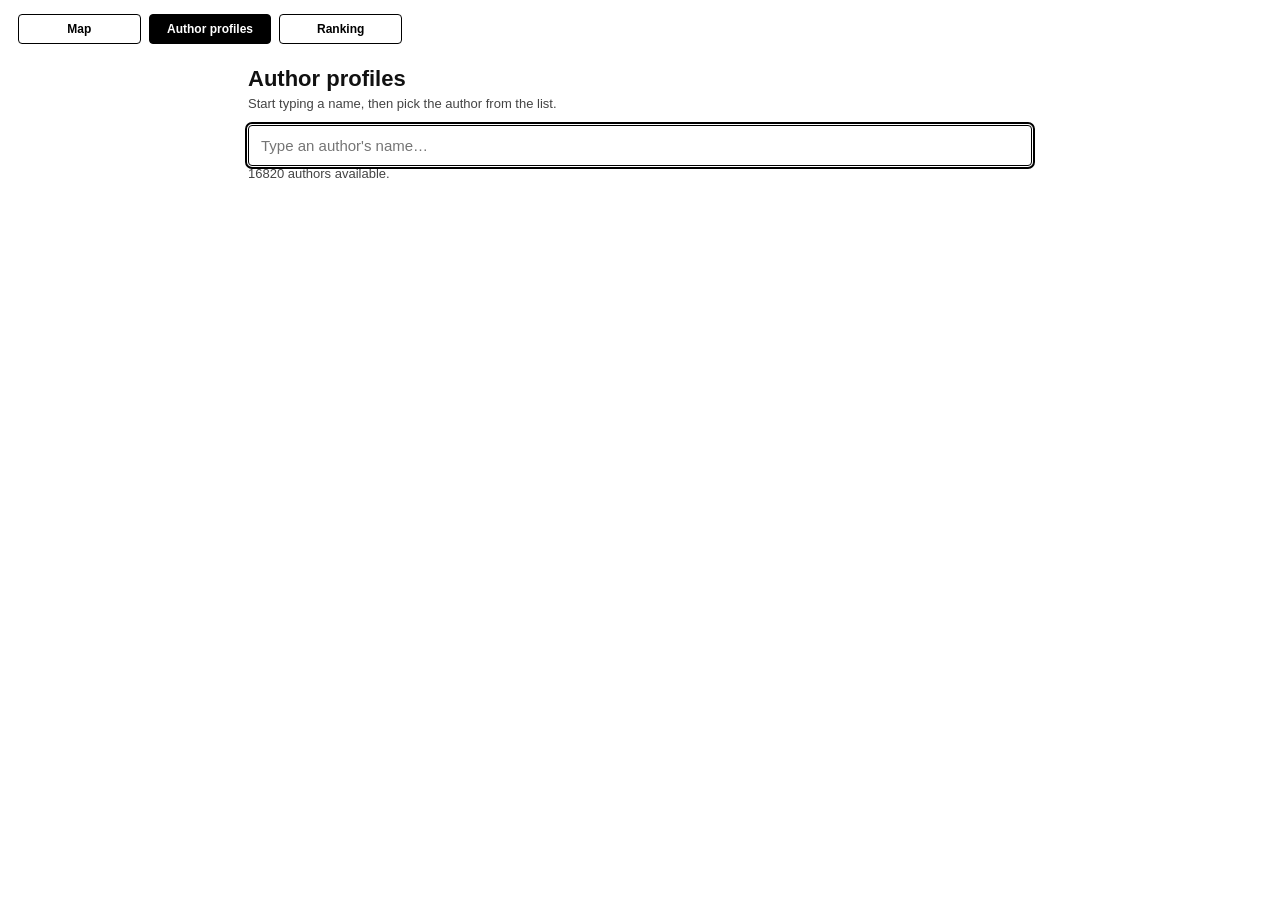
<file: authors.html>
<!DOCTYPE html>
<html lang="en">
<head>
  <meta charset="UTF-8" />
  <meta name="viewport" content="width=device-width, initial-scale=1.0" />
  <title>Author Profiles</title>
  <link rel="stylesheet" href="style.css" />
</head>
<body class="authors-page">

  <!-- Page tabs: back to the map, or stay on the author profiles -->
  <nav class="tabs">
    <a class="tab" href="index.html">Map</a>
    <a class="tab active" href="authors.html">Author profiles</a>
    <a class="tab" href="ranking.html">Ranking</a>
  </nav>

  <main class="authors-main">
    <h1>Author profiles</h1>
    <p class="intro">Start typing a name, then pick the author from the list.</p>

    <!-- Search box with a drop-down list of matching names -->
    <div class="search-wrap">
      <input id="author-input" type="search" placeholder="Type an author's name…" autocomplete="off" disabled />
      <ul id="author-suggestions" hidden></ul>
    </div>

    <p id="author-status" class="intro">Loading authors…</p>

    <!-- Filled in by authors.js when an author is picked -->
    <section id="profile" hidden></section>
  </main>

  <script src="authors.js"></script>
</body>
</html>
</file>
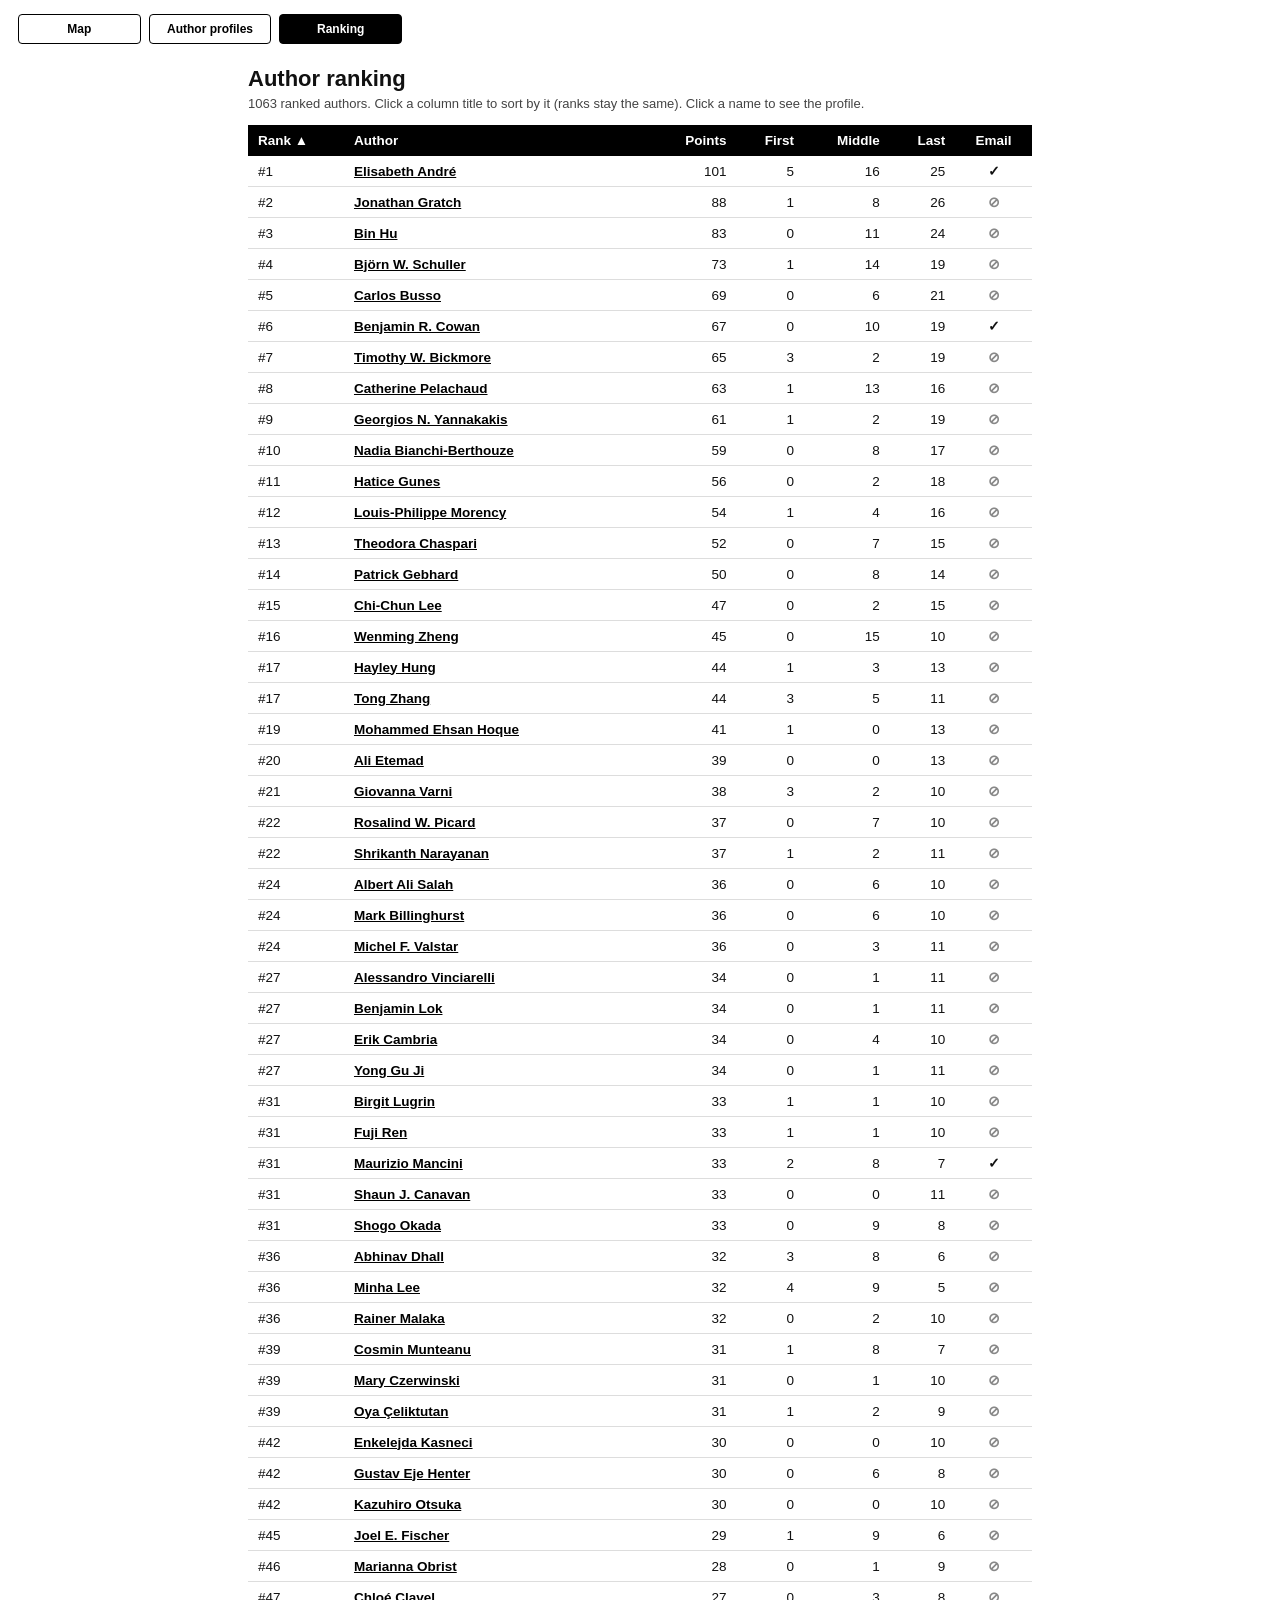
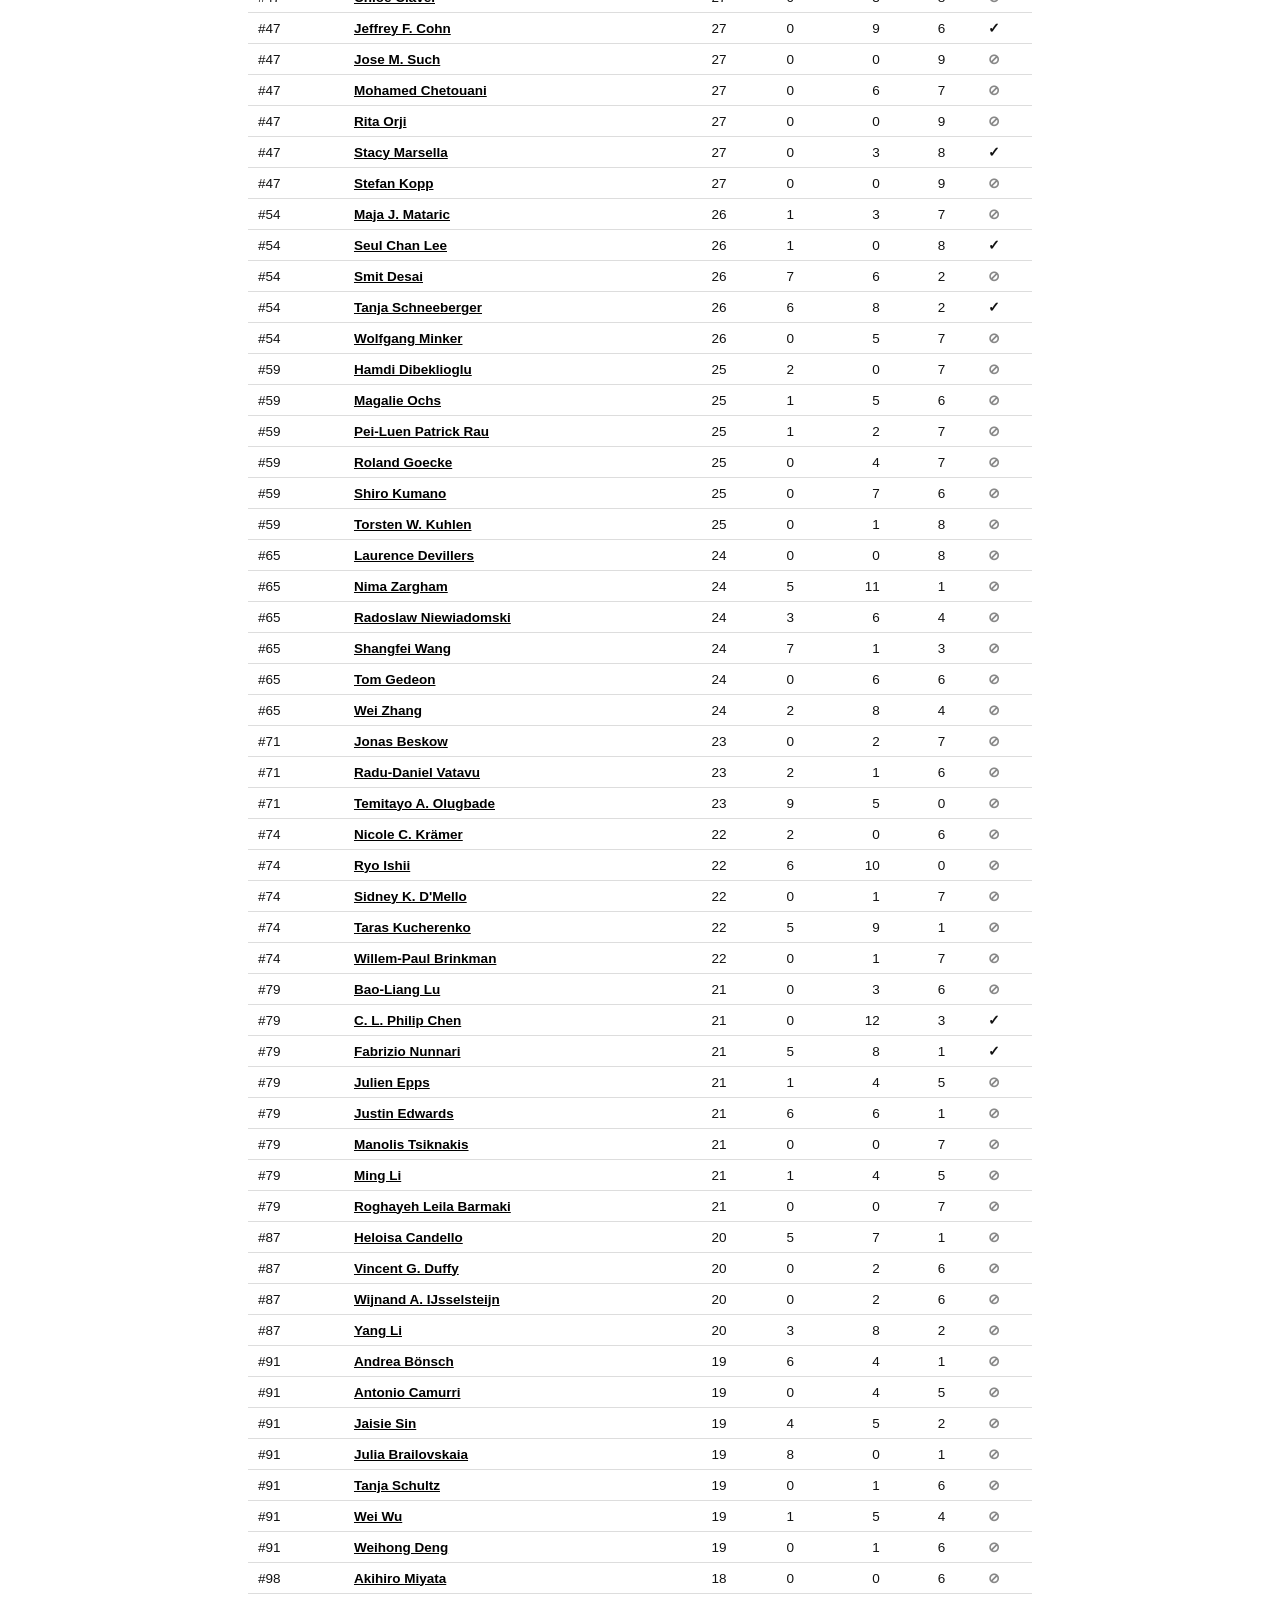
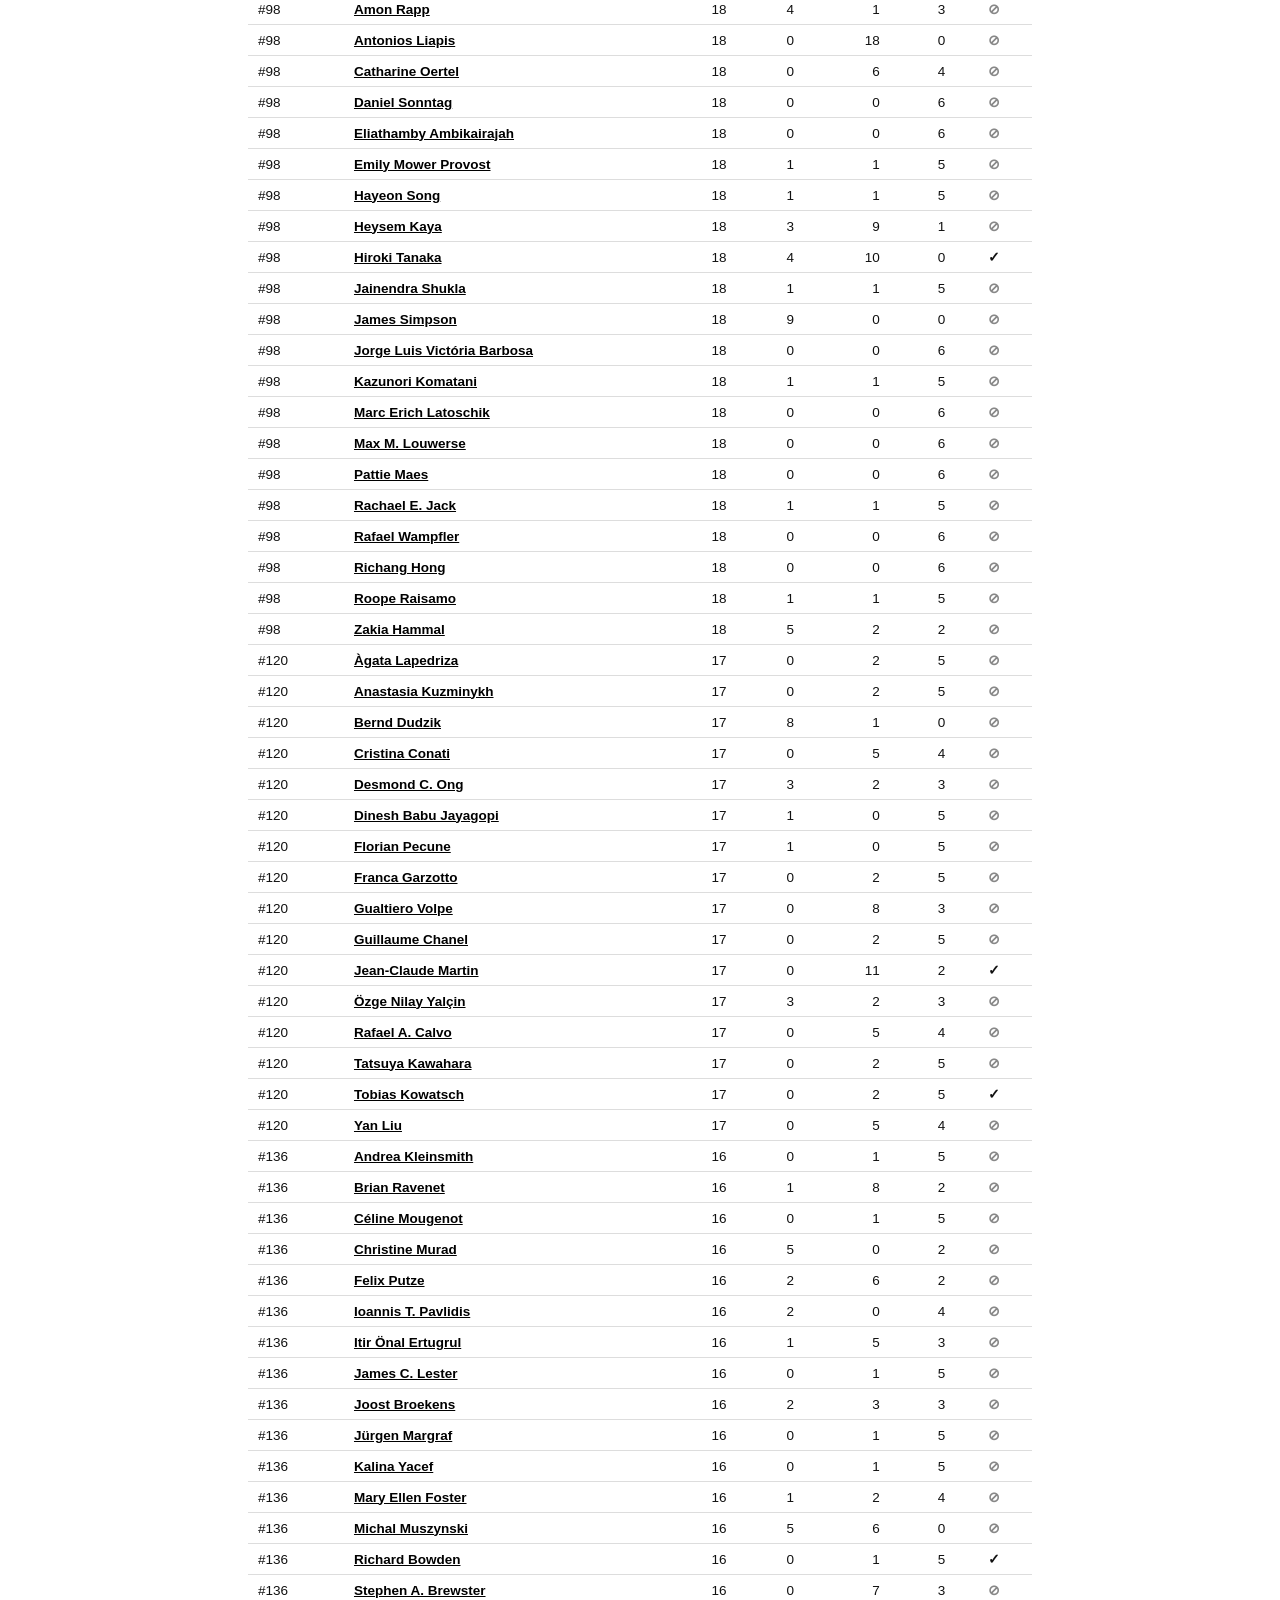
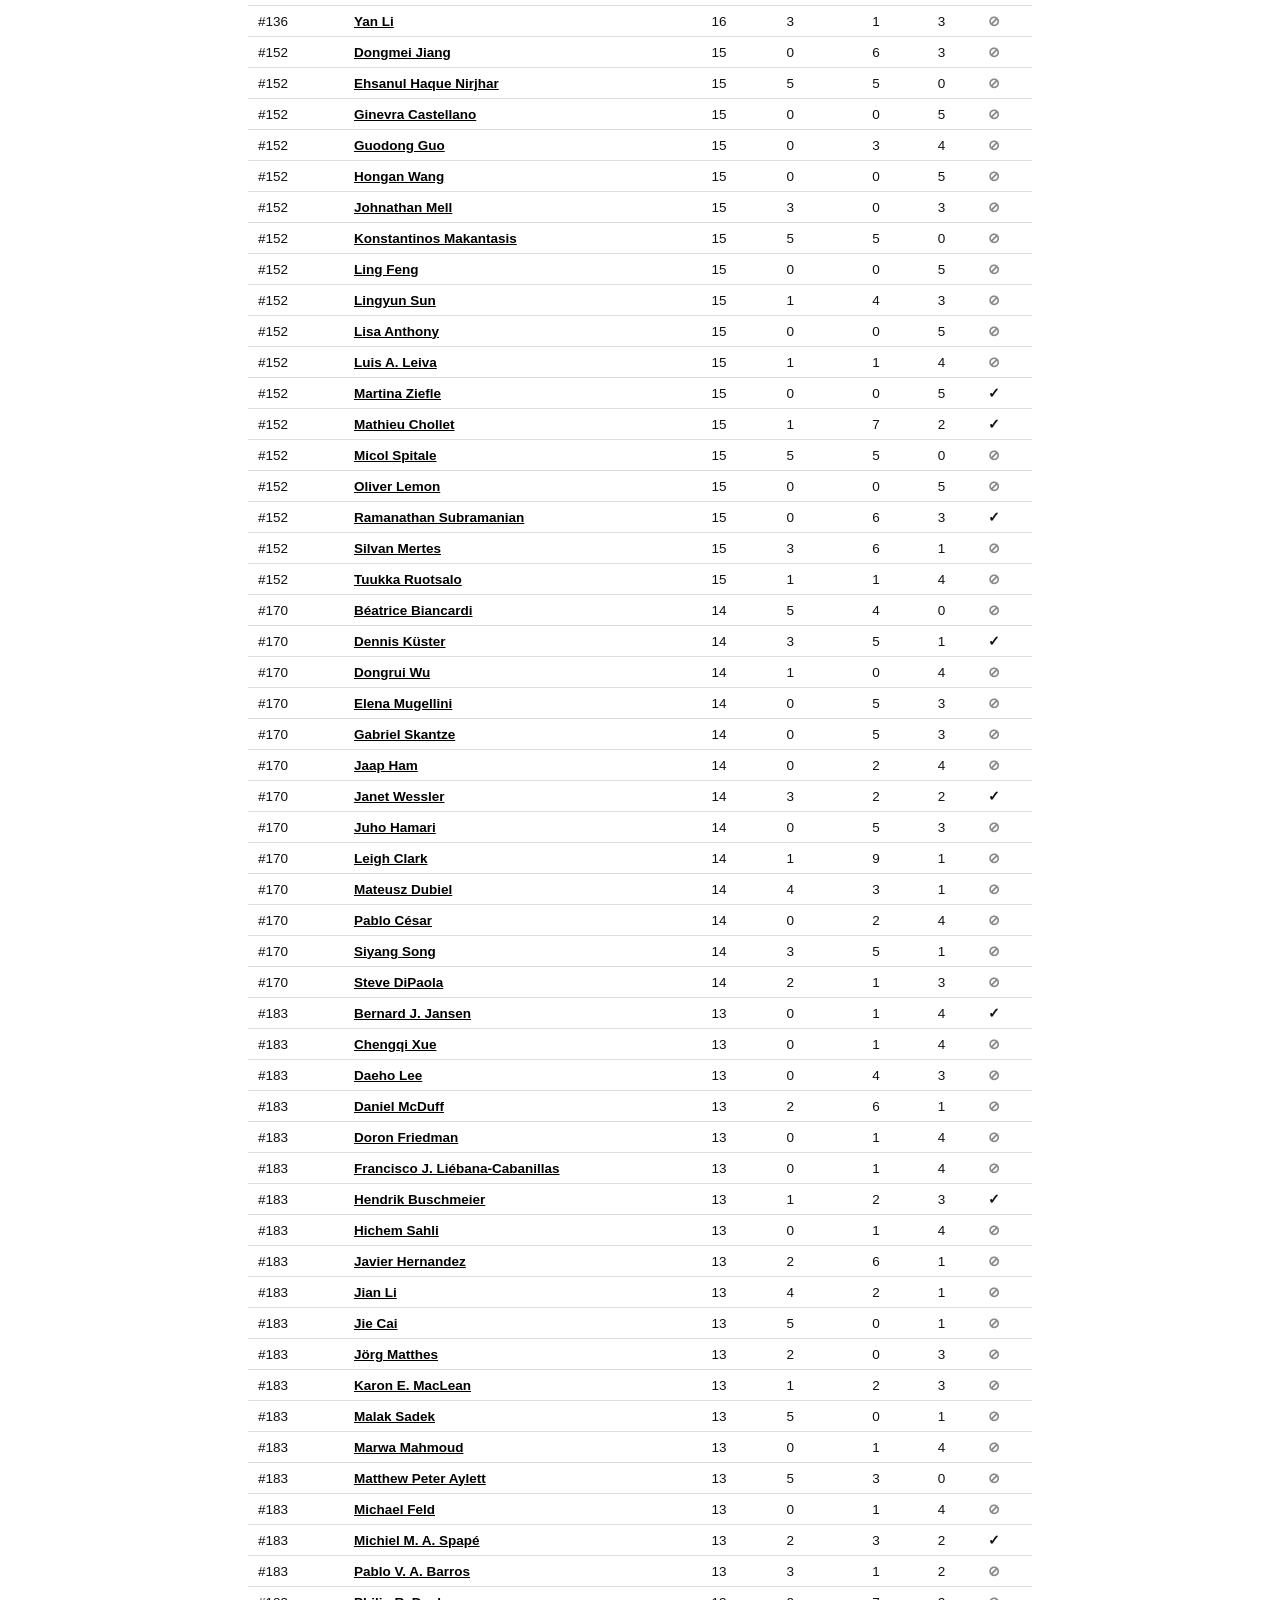
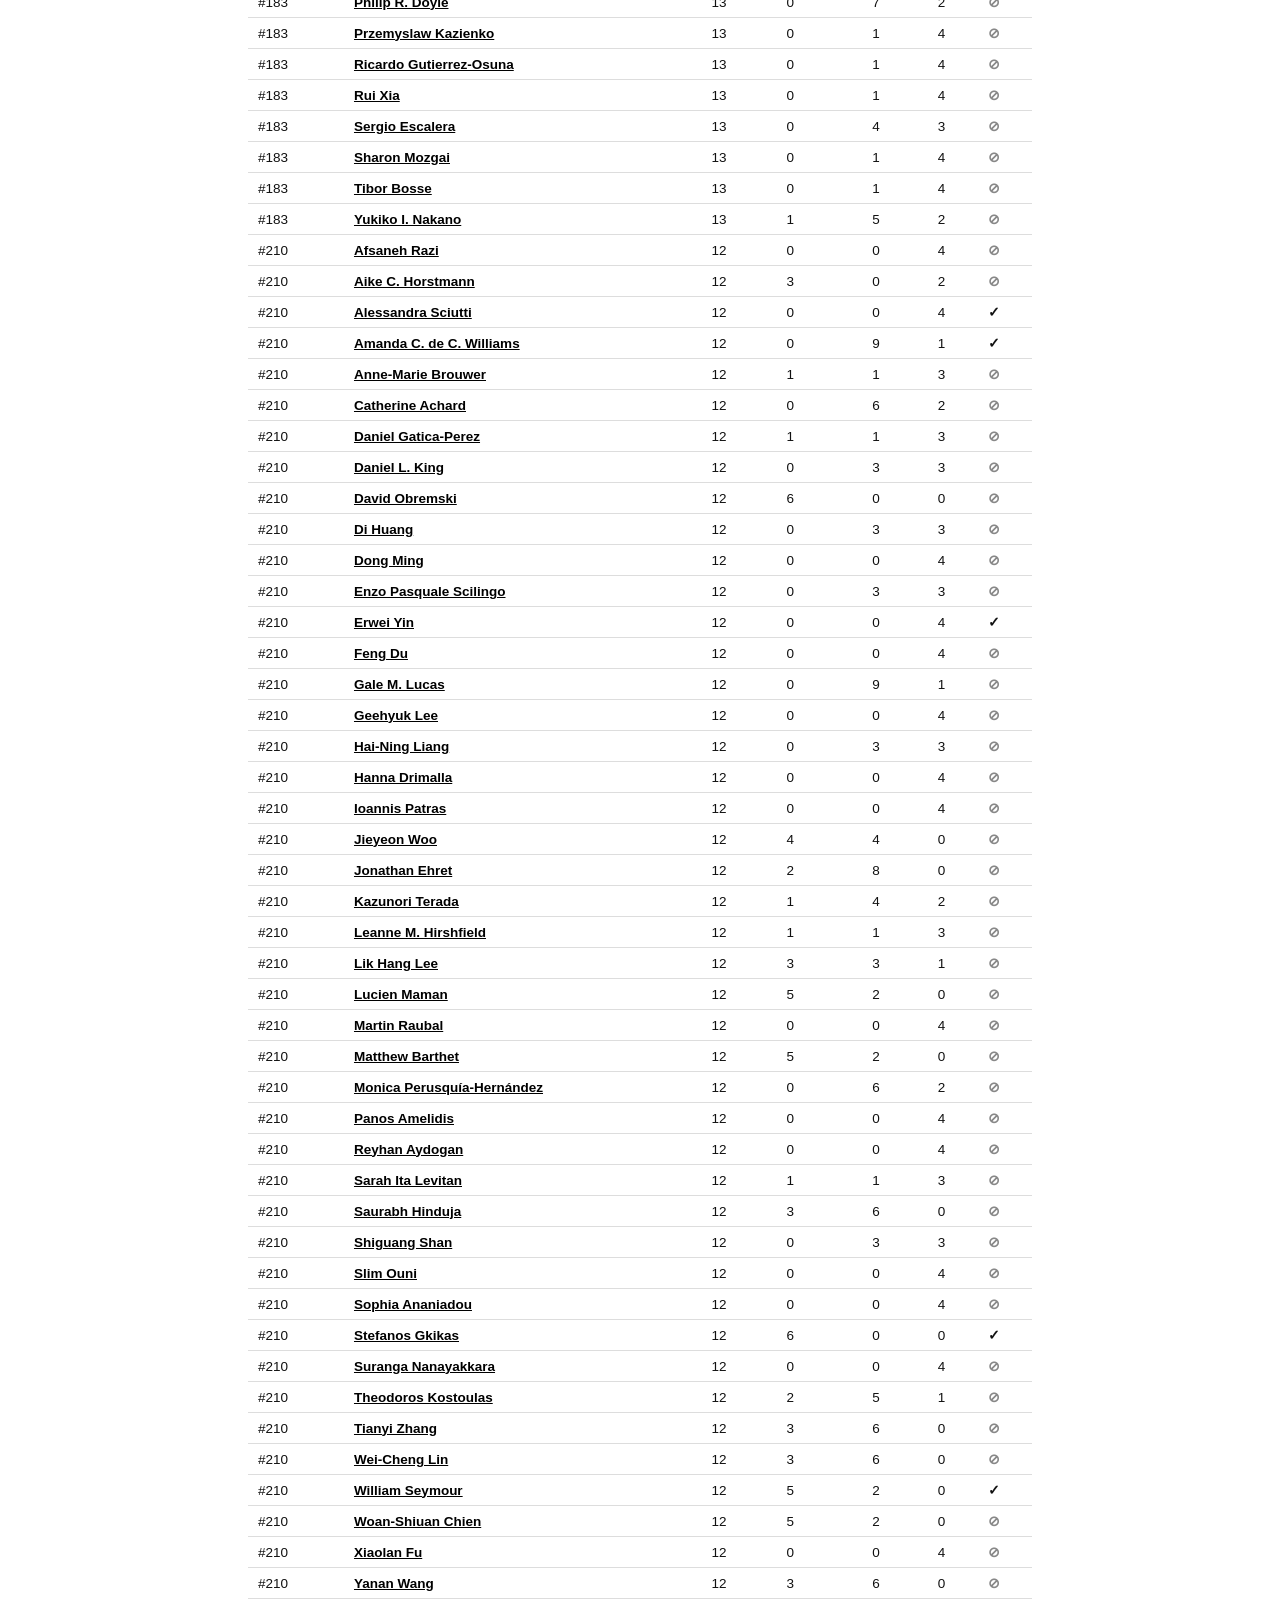
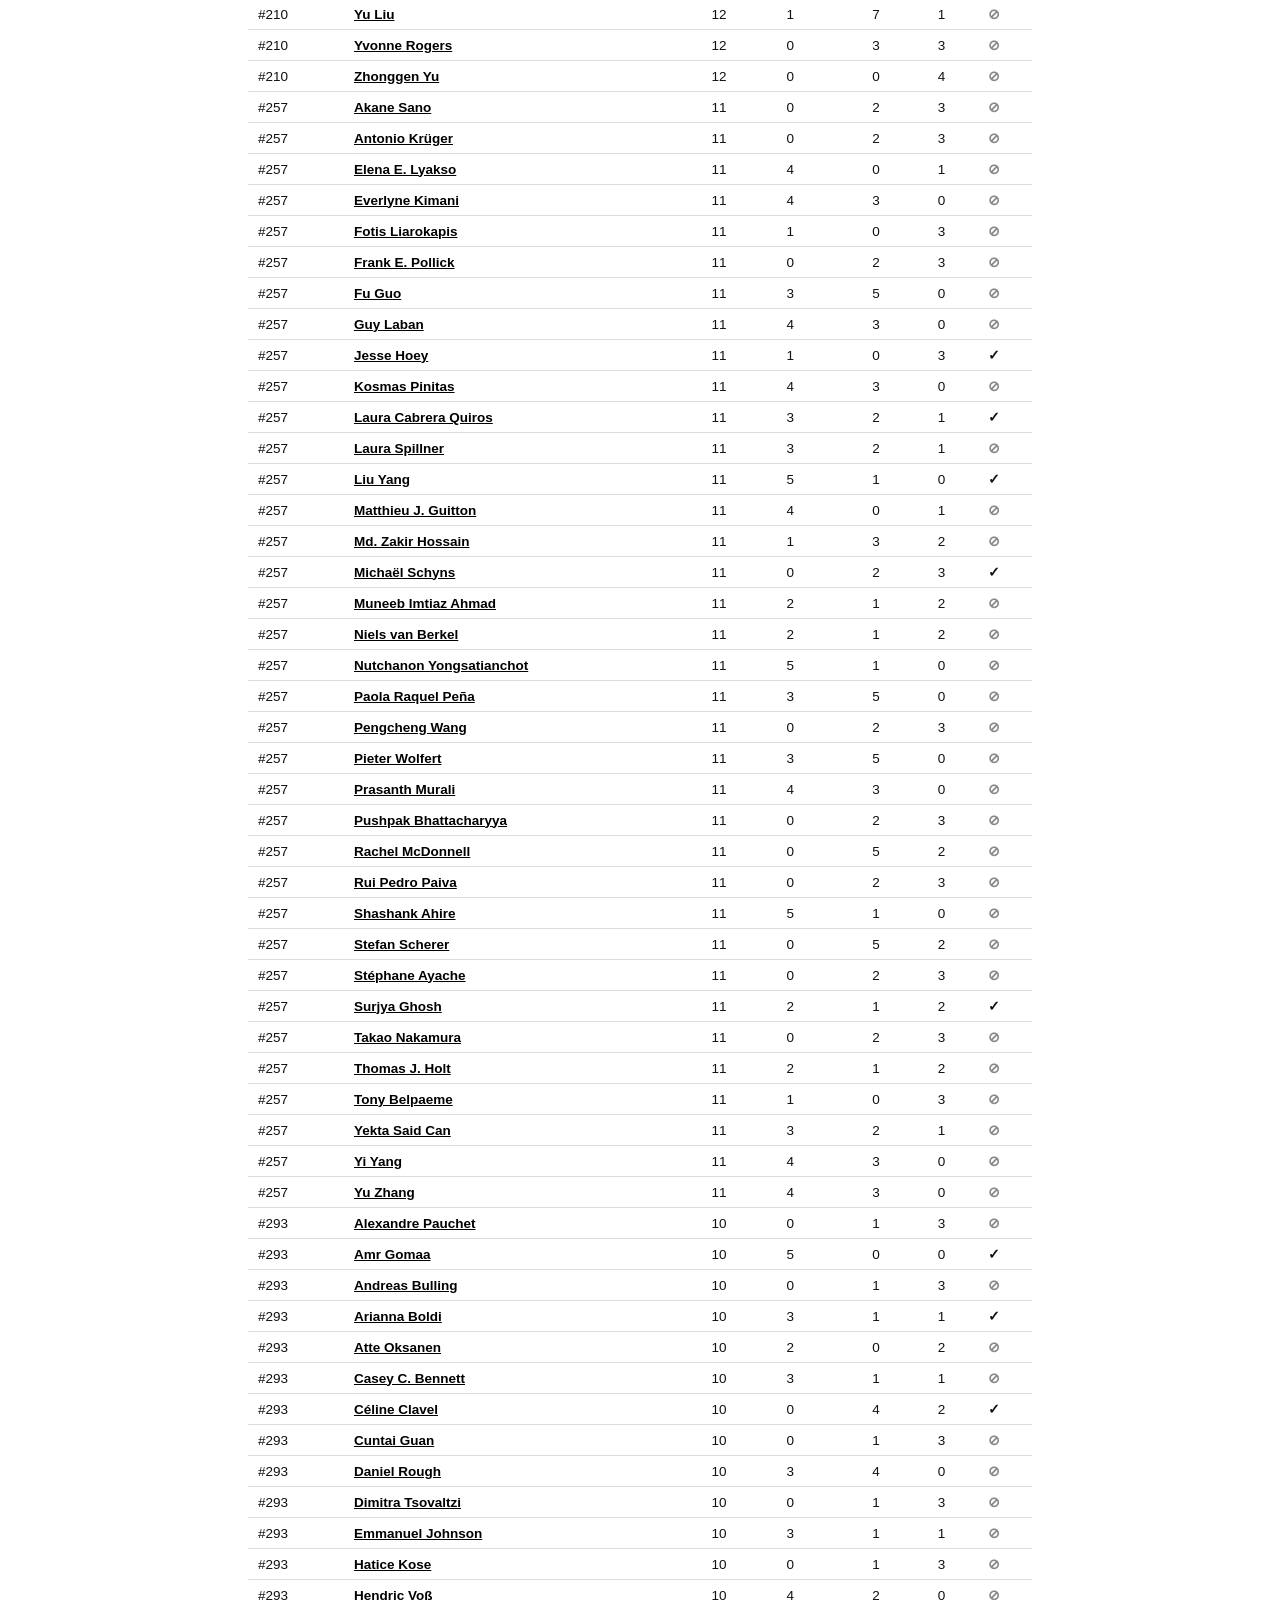
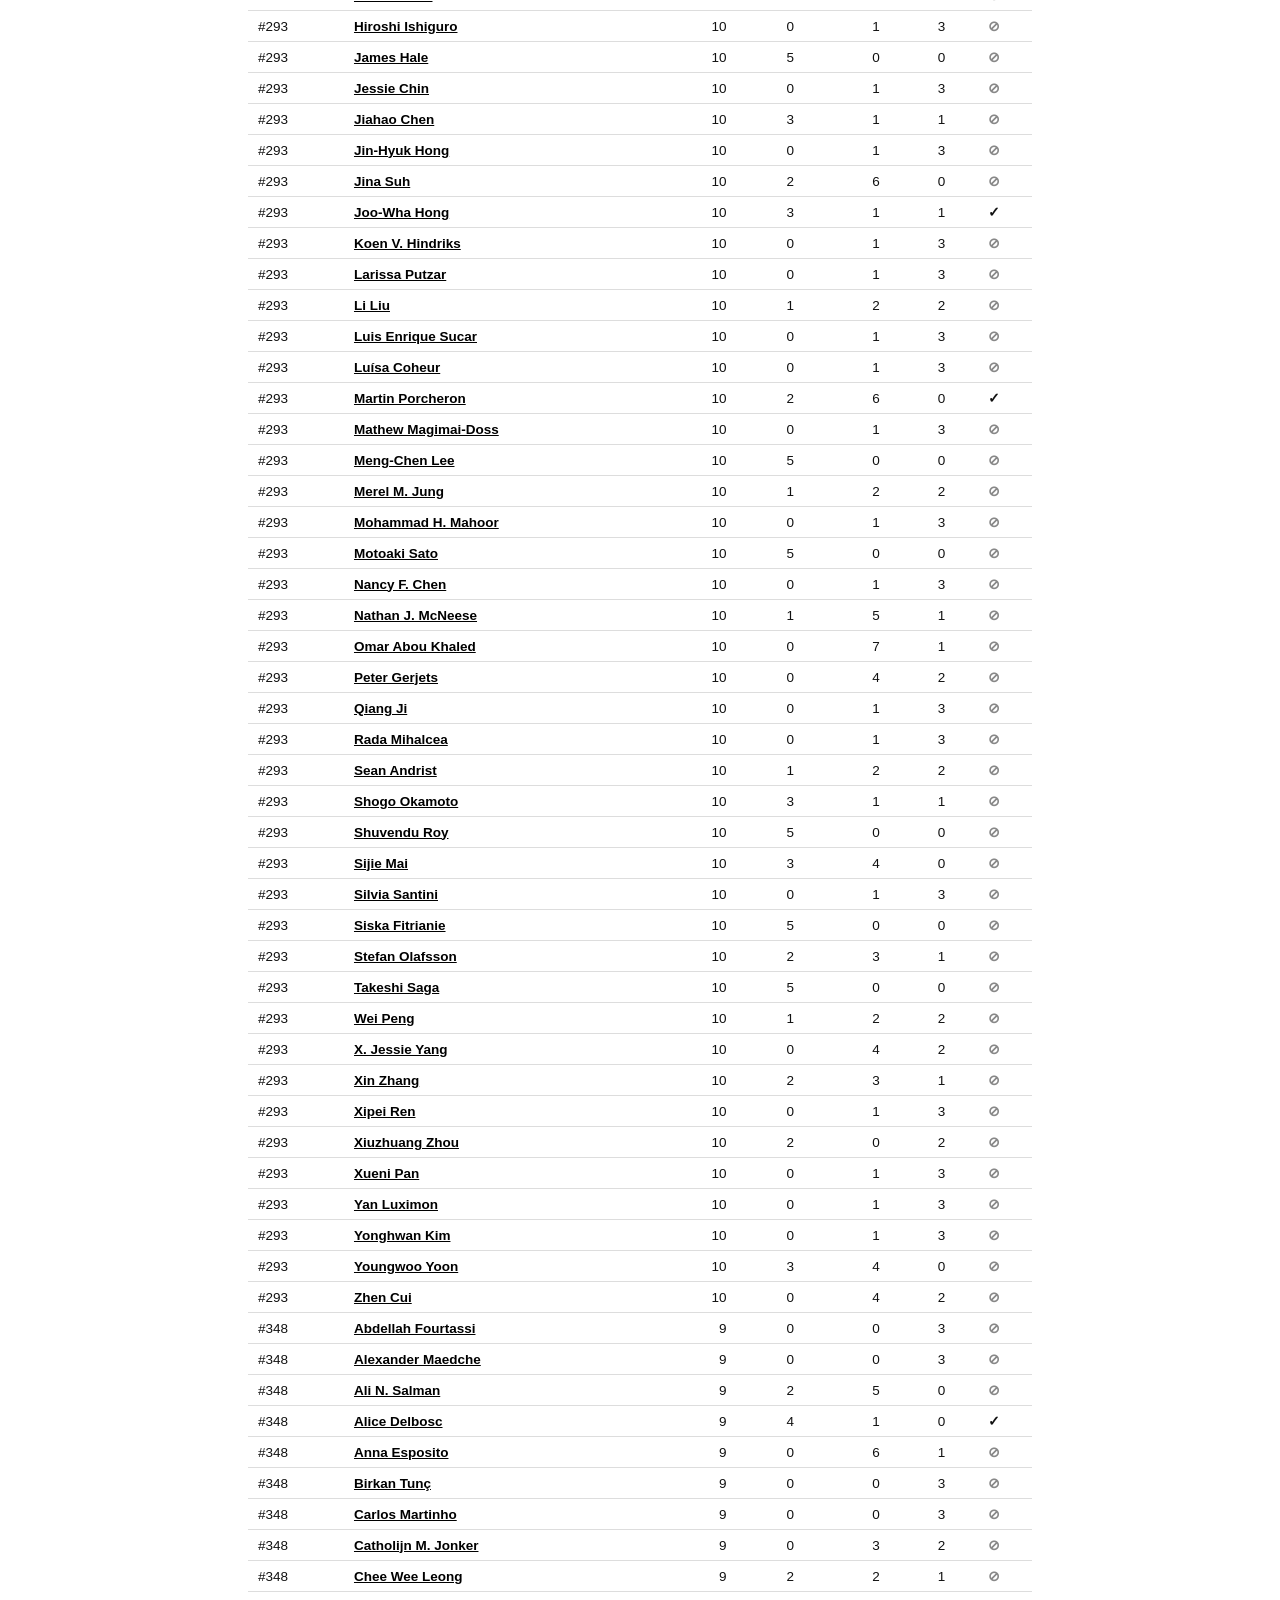
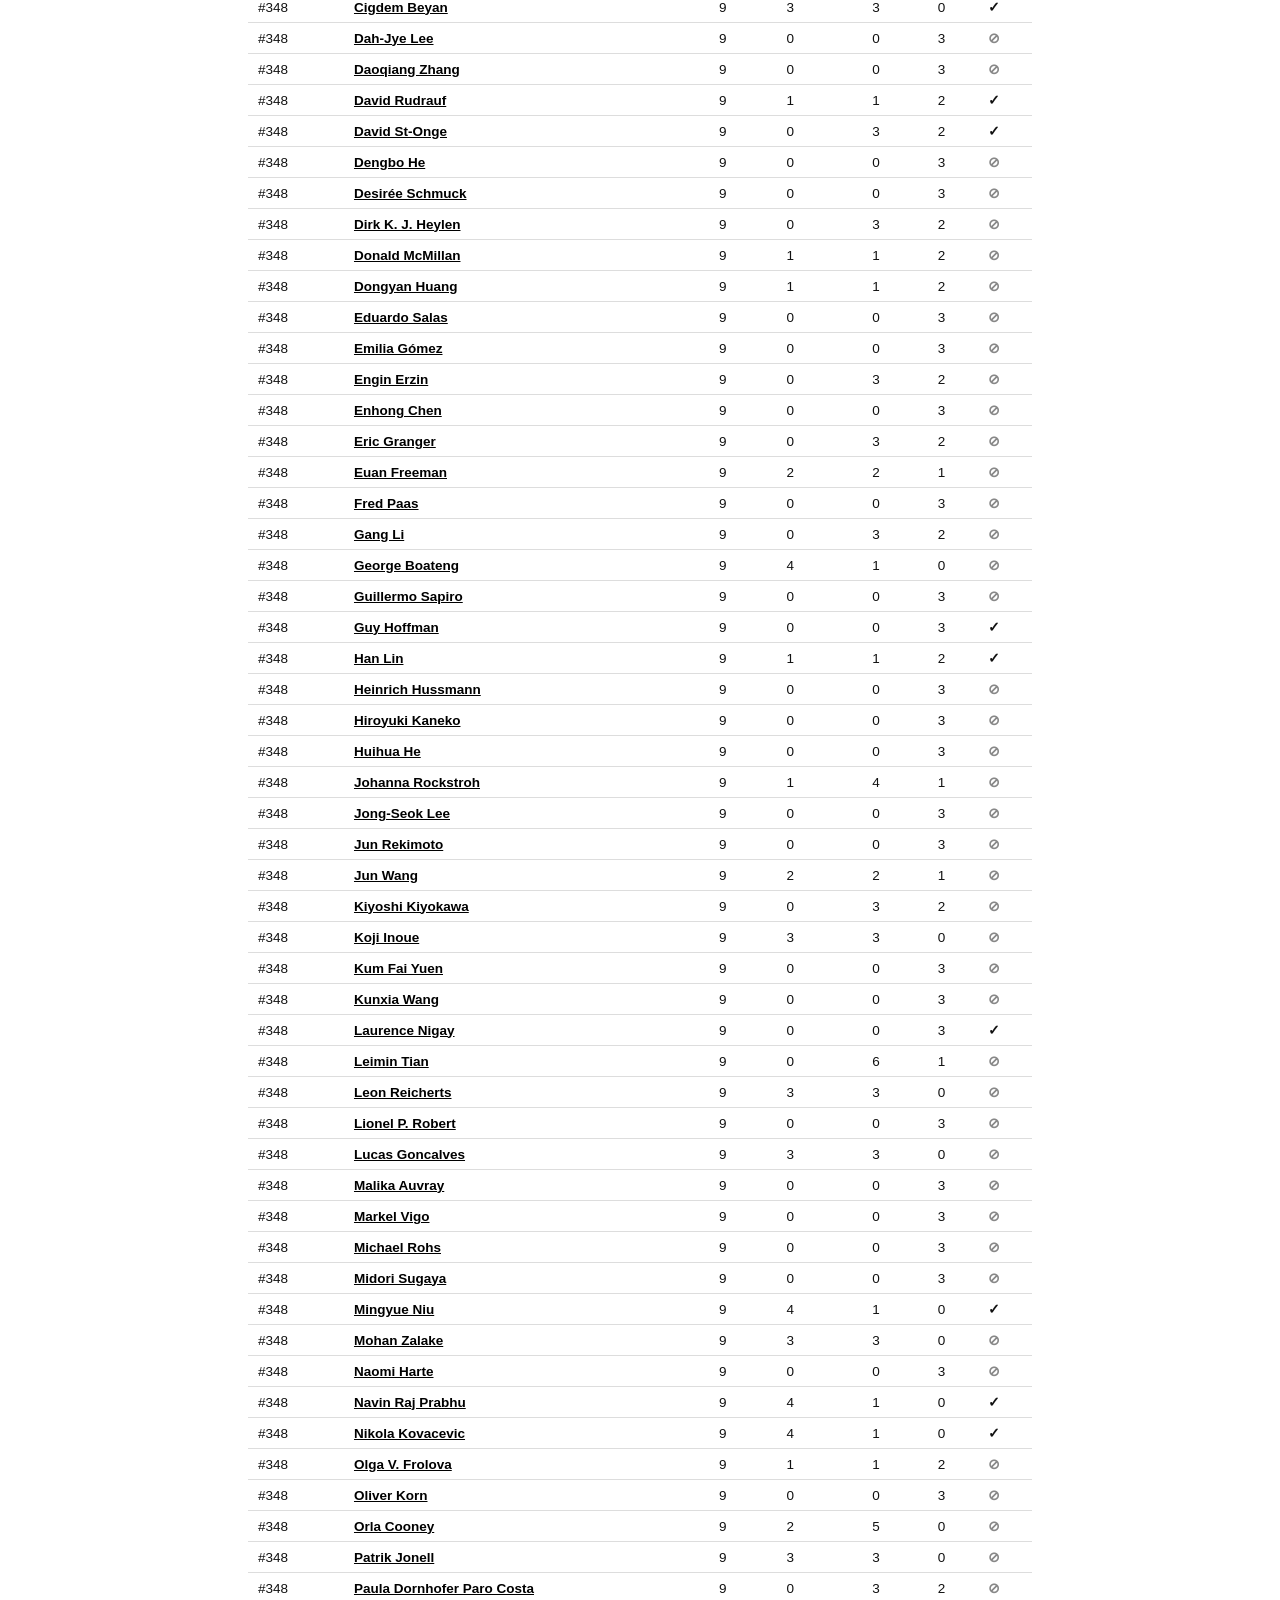
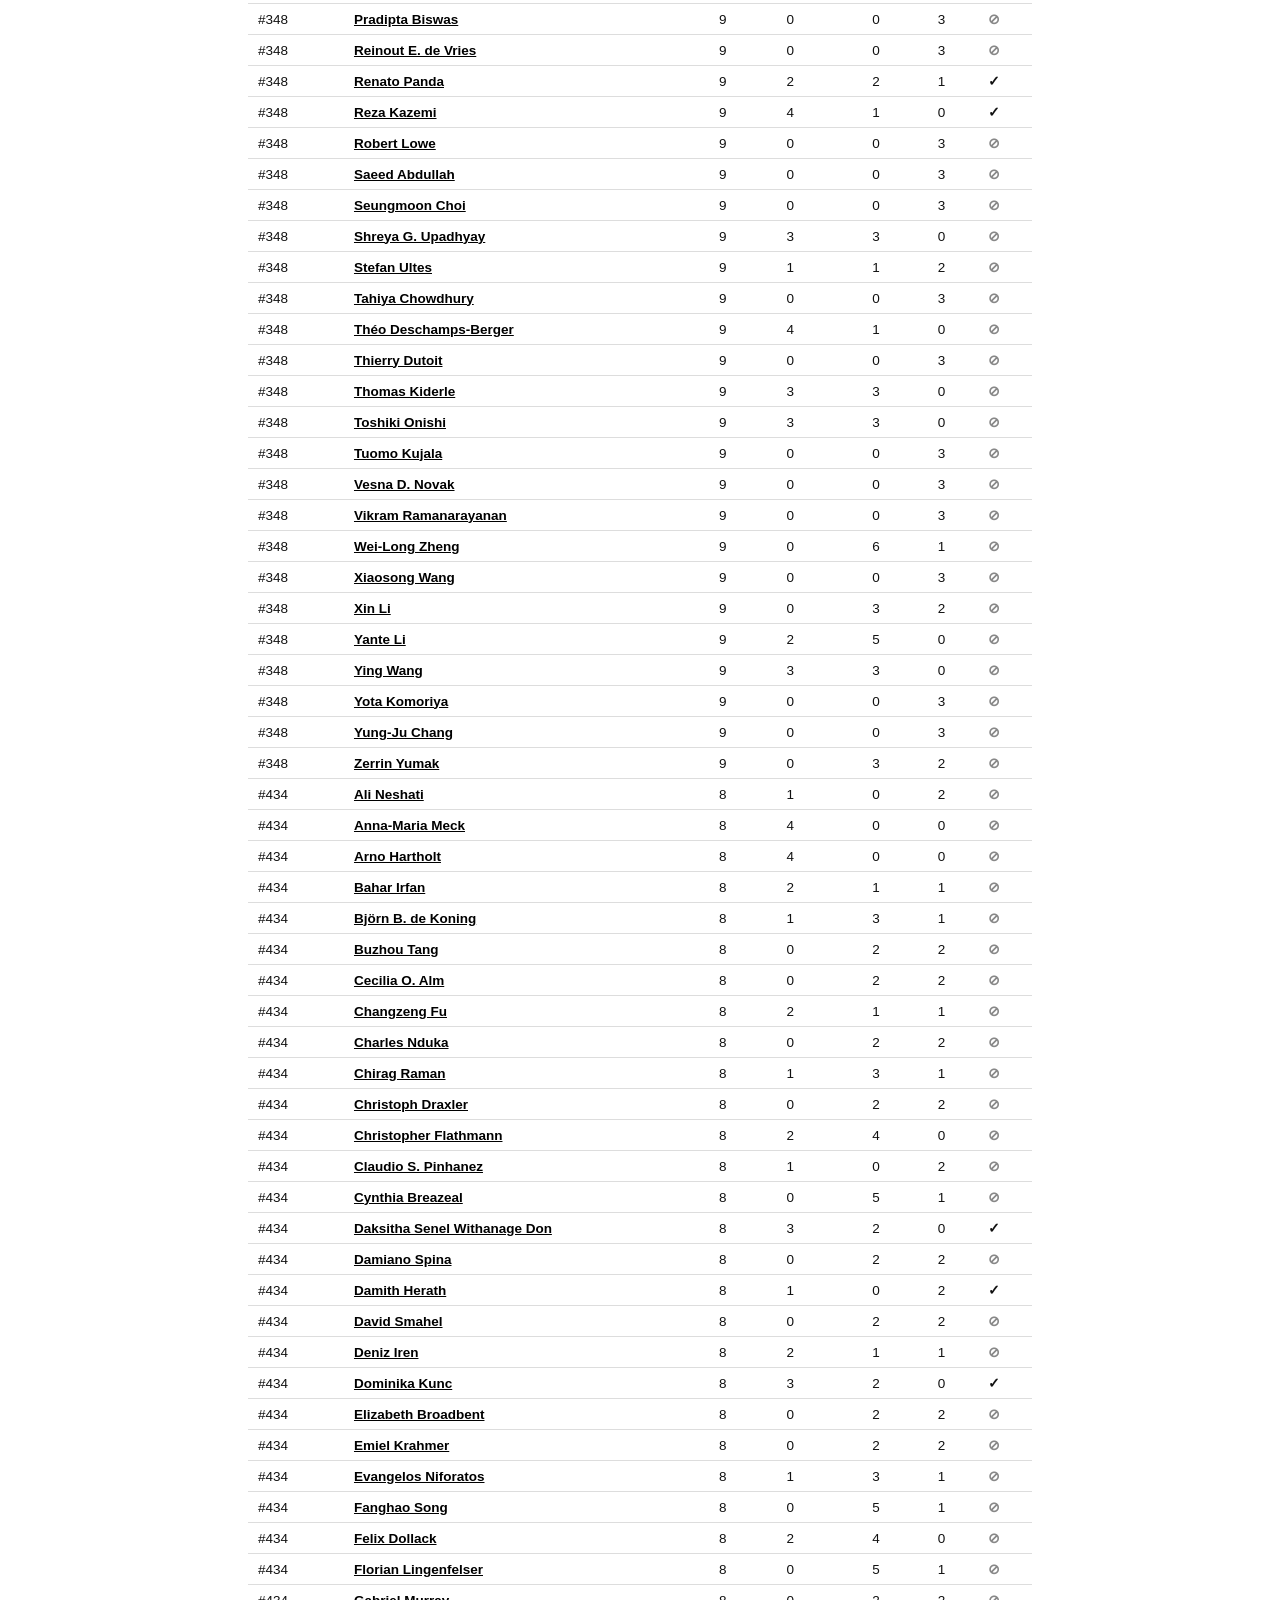
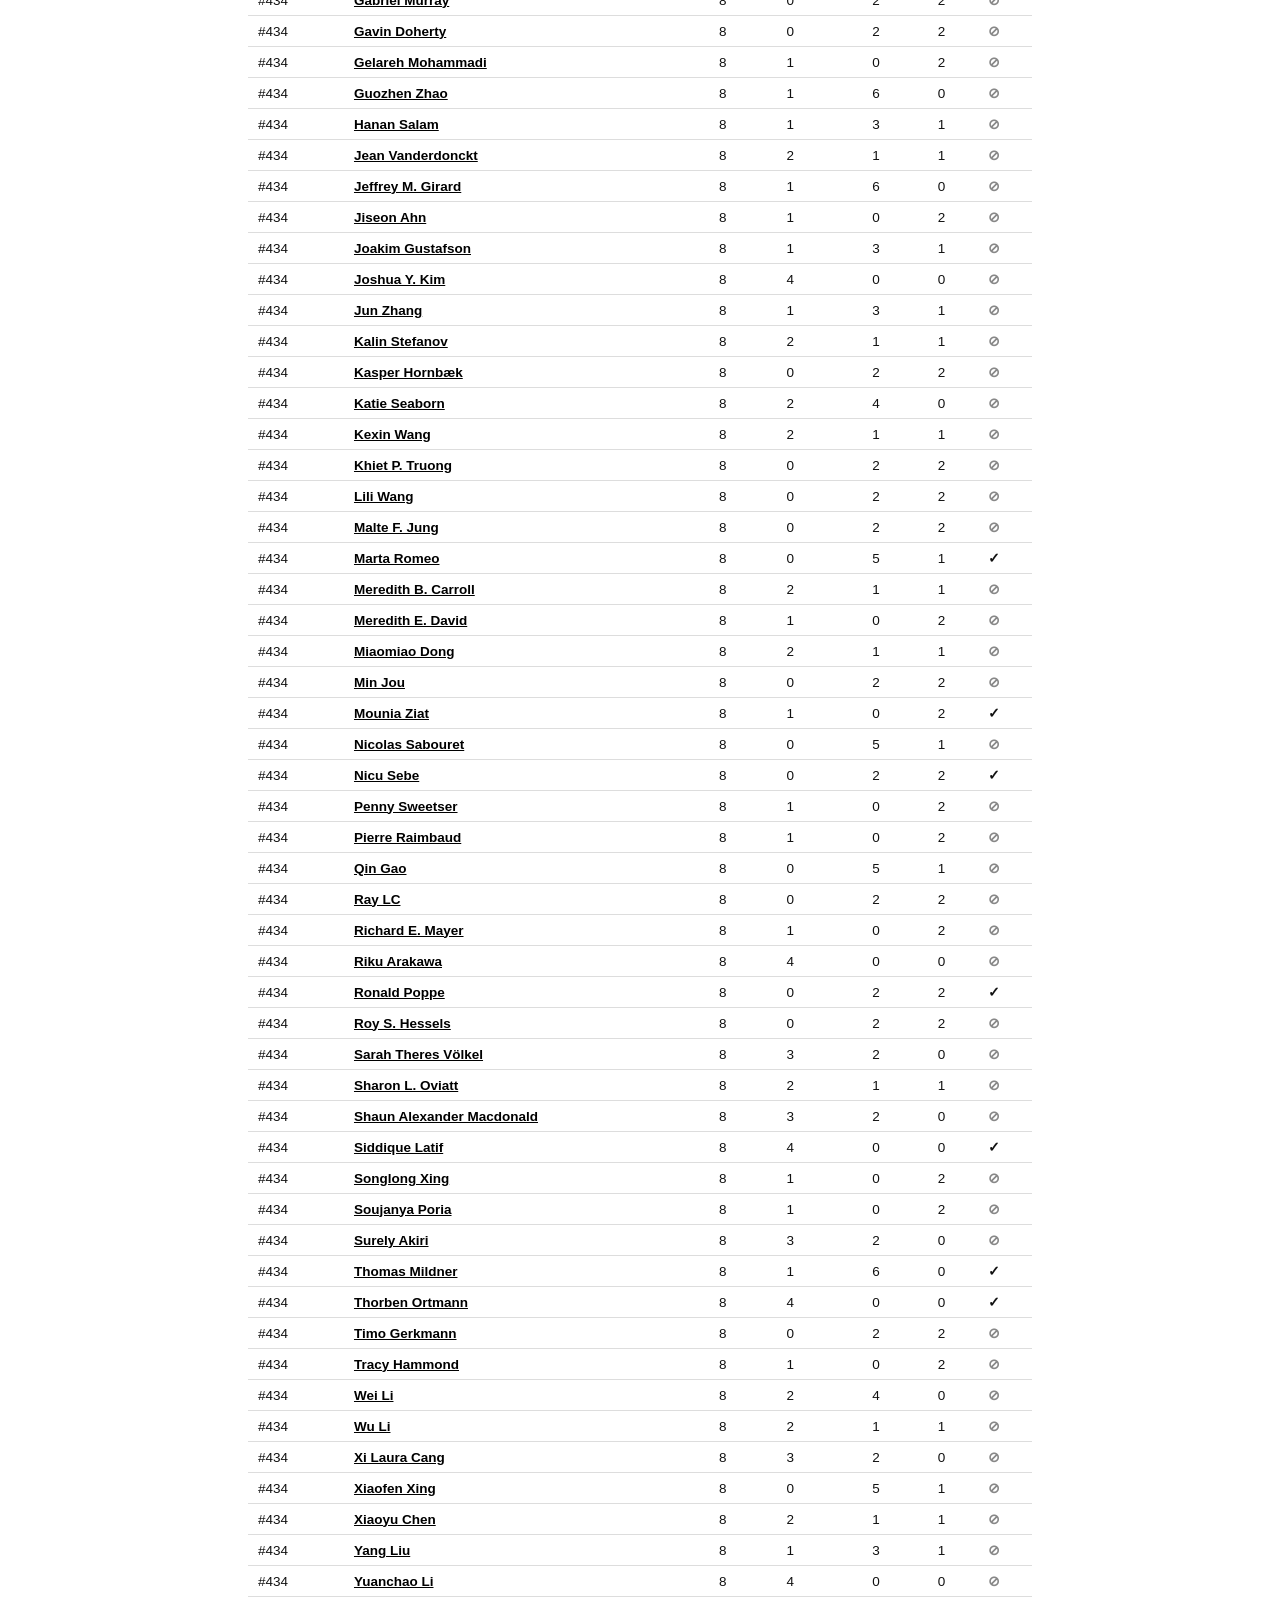
<file: ranking.html>
<!DOCTYPE html>
<html lang="en">
<head>
  <meta charset="UTF-8" />
  <meta name="viewport" content="width=device-width, initial-scale=1.0" />
  <title>Author Ranking</title>
  <link rel="stylesheet" href="style.css" />
</head>
<body class="authors-page">

  <!-- Page tabs -->
  <nav class="tabs">
    <a class="tab" href="index.html">Map</a>
    <a class="tab" href="authors.html">Author profiles</a>
    <a class="tab active" href="ranking.html">Ranking</a>
  </nav>

  <main class="authors-main">
    <h1>Author ranking</h1>
    <p id="ranking-status" class="intro">Loading ranking…</p>

    <!-- Filled in by ranking.js; click a name to open that author's profile -->
    <table id="ranking-table" hidden>
      <thead>
        <tr>
          <th data-sort="rank">Rank</th>
          <th data-sort="name">Author</th>
          <th data-sort="points" class="number">Points</th>
          <th data-sort="first" class="number">First</th>
          <th data-sort="middle" class="number">Middle</th>
          <th data-sort="last" class="number">Last</th>
          <th data-sort="email" class="mark-cell">Email</th>
        </tr>
      </thead>
      <tbody></tbody>
    </table>
  </main>

  <script src="ranking.js"></script>
</body>
</html>
</file>
<file: style.css>
/* ---------- Base layout ---------- */
* {
  box-sizing: border-box;
}

html, body {
  margin: 0;
  padding: 0;
  height: 100%;
  font-family: -apple-system, BlinkMacSystemFont, "Segoe UI", Roboto, Helvetica, Arial, sans-serif;
  color: #111;
  background: #fff;
}

/* ---------- Sidebar ---------- */
/* The sidebar floats ON TOP of the map. Only its BACKGROUND is see-through
   (the 0.7 in rgba is the opacity: lower = more see-through, 1 = solid).
   Text, buttons and the search box stay fully solid.
   The width (320px) is also used by the toggle button and status box below
   and by SIDEBAR_WIDTH in app.js; change them together. */
#sidebar {
  position: absolute;
  top: 0;
  bottom: 0;
  left: 0;
  width: 320px;
  z-index: 3;
  overflow-y: auto;
  background: rgba(255, 255, 255, 0.7);
  border-right: 1px solid #000;
  transition: transform 0.3s ease;
}

/* Hidden state: the sidebar slides out past the left edge of the screen. */
body.sidebar-closed #sidebar {
  transform: translateX(-100%);
}

/* ---------- Sidebar toggle tab ---------- */
#sidebar-toggle {
  position: absolute;
  top: 14px;
  left: 320px; /* sits on the sidebar's right edge */
  z-index: 4;
  width: 30px;
  height: 44px;
  padding: 0;
  font-size: 22px;
  line-height: 1;
  font-family: inherit;
  color: #000;
  background: #fff;
  border: 1px solid #000;
  border-left: none;
  border-radius: 0 6px 6px 0;
  cursor: pointer;
  transition: left 0.3s ease;
}

#sidebar-toggle::before {
  content: "\2039"; /* arrow pointing left = "hide" */
}

#sidebar-toggle:hover {
  background: #000;
  color: #fff;
}

body.sidebar-closed #sidebar-toggle {
  left: 0;
}

body.sidebar-closed #sidebar-toggle::before {
  content: "\203A"; /* arrow pointing right = "show" */
}

.sidebar-section {
  padding: 14px 18px;
  border-bottom: 1px solid #ccc;
}

#sidebar h1 {
  margin: 0 0 4px 0;
  font-size: 18px;
  font-weight: 700;
  color: #000;
}

#sidebar .intro {
  margin: 0;
  font-size: 12.5px;
  color: #444;
  line-height: 1.4;
}

.sidebar-label {
  display: block;
  margin-bottom: 6px;
  font-size: 12.5px;
  font-weight: 700;
}

#search-input {
  width: 100%;
  padding: 8px 10px;
  font-size: 13px;
  font-family: inherit;
  color: #000;
  background: #fff;
  border: 1px solid #000;
  border-radius: 4px;
}

#search-input:focus {
  outline: 2px solid #000;
  outline-offset: 1px;
}

/* ---------- Search results list ---------- */
#search-results {
  list-style: none;
  margin: 8px 0 0 0;
  padding: 0;
  max-height: 260px;
  overflow-y: auto;
}

#search-results li {
  padding: 7px 8px;
  font-size: 12.5px;
  line-height: 1.3;
  border-bottom: 1px solid #eee;
  cursor: pointer;
}

#search-results li:hover,
#search-results li:focus {
  background: #000;
  color: #fff;
  outline: none;
}

#search-results li.no-hover {
  cursor: default;
  color: #666;
}

#search-results li.no-hover:hover {
  background: none;
  color: #666;
}

.result-meta {
  color: #777;
  font-size: 11.5px;
}

#search-results li:hover .result-meta,
#search-results li:focus .result-meta {
  color: #ccc;
}

/* ---------- Country filter ---------- */
.filter-box summary {
  font-size: 12.5px;
  font-weight: 700;
  cursor: pointer;
}

.filter-buttons {
  display: flex;
  gap: 8px;
  margin: 10px 0 8px 0;
}

.filter-buttons button {
  flex: 1;
  padding: 6px 8px;
  font-size: 12px;
  font-family: inherit;
  color: #000;
  background: #fff;
  border: 1px solid #000;
  border-radius: 4px;
  cursor: pointer;
}

.filter-buttons button:hover {
  background: #000;
  color: #fff;
}

.checkbox-list {
  list-style: none;
  margin: 0;
  padding: 0;
  max-height: 320px;
  overflow-y: auto;
}

.checkbox-list label {
  display: flex;
  align-items: center;
  gap: 8px;
  padding: 4px 2px;
  font-size: 12.5px;
  cursor: pointer;
}

.checkbox-list input[type="checkbox"] {
  accent-color: #000;
  margin: 0;
}

.checkbox-list .count {
  margin-left: auto;
  color: #777;
  font-size: 11.5px;
}

#map {
  position: absolute;
  top: 0;
  bottom: 0;
  left: 0; /* full screen: the sidebar floats on top */
  right: 0;
}

/* Force the base map tiles to render fully black & white, as a safety
   net on top of the already-minimal grayscale basemap. This only
   targets the map's own canvas, not popups, so popup styling is
   unaffected. */
.maplibregl-canvas {
  filter: grayscale(100%) contrast(1.05);
}

/* ---------- Status / error box ---------- */
.status {
  position: absolute;
  bottom: 16px;
  left: 346px; /* sidebar width (320px) + toggle tab + gap */
  transition: left 0.3s ease;
  z-index: 2;
  background: #fff;
  border: 1px solid #000;
  color: #000;
  padding: 10px 14px;
  font-size: 13px;
  max-width: 360px;
  border-radius: 4px;
}

/* When the sidebar is hidden, the status box moves back to the left edge. */
body.sidebar-closed .status {
  left: 46px; /* leaves room for the small tab button */
}

/* ---------- Popup (black & white theme) ---------- */
.maplibregl-popup-content {
  background: #fff;
  color: #000;
  border: 1px solid #000;
  border-radius: 4px;
  padding: 12px 14px;
  box-shadow: none;
  font-family: inherit;
}

.maplibregl-popup-tip {
  border-top-color: #000 !important;
  border-bottom-color: #000 !important;
}

.popup-institution {
  font-weight: 700;
  font-size: 14px;
  margin-bottom: 4px;
  color: #000;
}

.popup-row {
  font-size: 12.5px;
  color: #222;
  margin: 2px 0;
}

.popup-row span.label {
  color: #666;
}

/* Links inside popups (top authors) stay black & white */
.popup-list a {
  color: #000;
}

.popup-note {
  margin-top: 4px;
  font-size: 11.5px;
  color: #666;
}

/* ---------- MapLibre attribution: keep readable ---------- */
.maplibregl-ctrl-attrib {
  font-size: 11px;
}

/* ---------- Country popup: top institutes list ---------- */
.popup-list {
  margin: 4px 0 0 0;
  padding-left: 18px;
  font-size: 12.5px;
  color: #222;
}

.popup-list li {
  margin: 2px 0;
}

.popup-list span.label {
  color: #666;
}

/* ---------- Page tabs (Map | Author profiles) ---------- */
.tabs {
  display: flex;
  gap: 8px;
}

.tab {
  flex: 1;
  padding: 7px 4px;
  font-size: 12px;
  white-space: nowrap;
  font-weight: 700;
  text-align: center;
  text-decoration: none;
  color: #000;
  background: #fff;
  border: 1px solid #000;
  border-radius: 4px;
}

.tab:hover,
.tab.active {
  background: #000;
  color: #fff;
}

/* ---------- Author profiles page (authors.html) ---------- */
.authors-page {
  height: auto;
  min-height: 100%;
}

.authors-page .tabs {
  max-width: 420px;
  padding: 14px 18px;
}

.authors-main {
  max-width: 820px;
  margin: 0 auto;
  padding: 8px 18px 60px 18px;
}

.authors-main h1 {
  margin: 0 0 4px 0;
  font-size: 22px;
}

.authors-main .intro {
  margin: 0 0 14px 0;
  font-size: 13px;
  color: #444;
}

.search-wrap {
  position: relative;
}

#author-input {
  width: 100%;
  padding: 11px 12px;
  font-size: 15px;
  font-family: inherit;
  color: #000;
  background: #fff;
  border: 1px solid #000;
  border-radius: 4px;
}

#author-input:focus {
  outline: 2px solid #000;
  outline-offset: 1px;
}

/* Suggestion list that drops down under the search box */
#author-suggestions {
  position: absolute;
  top: 100%;
  left: 0;
  right: 0;
  z-index: 5;
  list-style: none;
  margin: 2px 0 0 0;
  padding: 0;
  max-height: 340px;
  overflow-y: auto;
  background: #fff;
  border: 1px solid #000;
  border-radius: 4px;
}

#author-suggestions li {
  padding: 8px 12px;
  font-size: 14px;
  border-bottom: 1px solid #eee;
  cursor: pointer;
}

#author-suggestions li:hover,
#author-suggestions li.highlighted {
  background: #000;
  color: #fff;
}

#author-suggestions .meta {
  font-size: 12px;
  color: #777;
}

#author-suggestions li:hover .meta,
#author-suggestions li.highlighted .meta {
  color: #ccc;
}

/* The profile itself */
#profile {
  margin-top: 26px;
}

#profile h2 {
  margin: 0 0 10px 0;
  font-size: 24px;
}

.stats {
  display: flex;
  flex-wrap: wrap;
  gap: 10px;
  margin-bottom: 14px;
}

.stat {
  padding: 8px 14px;
  border: 1px solid #000;
  border-radius: 4px;
}

.stat .value {
  font-size: 20px;
  font-weight: 700;
}

.stat .label {
  font-size: 11.5px;
  color: #666;
}

.profile-note {
  margin: 0 0 14px 0;
  font-size: 12.5px;
  color: #555;
}

#profile h3 {
  margin: 22px 0 8px 0;
  font-size: 15px;
  border-bottom: 1px solid #000;
  padding-bottom: 4px;
}

.chips {
  display: flex;
  flex-wrap: wrap;
  gap: 6px;
  list-style: none;
  margin: 0;
  padding: 0;
}

.chip {
  display: inline-block;
  padding: 4px 10px;
  font-size: 12.5px;
  color: #000;
  text-decoration: none;
  border: 1px solid #000;
  border-radius: 14px;
}

a.chip:hover {
  background: #000;
  color: #fff;
}

span.chip {
  border-color: #aaa;
  color: #444;
}

#paper-list {
  list-style: none;
  margin: 0;
  padding: 0;
}

#paper-list li {
  padding: 9px 0;
  border-bottom: 1px solid #ddd;
}

.paper-title {
  font-size: 14px;
  font-weight: 700;
}

.paper-meta {
  margin-top: 2px;
  font-size: 12.5px;
  color: #555;
}

.paper-meta a {
  color: #000;
}

/* ---------- Ranking page (ranking.html) ---------- */
#ranking-table {
  width: 100%;
  border-collapse: collapse;
  font-size: 13.5px;
}

#ranking-table th {
  text-align: left;
  padding: 8px 10px;
  color: #fff;
  background: #000;
  position: sticky;
  top: 0;
}

/* Column titles are clickable: they re-sort the list */
#ranking-table th[data-sort] {
  cursor: pointer;
  user-select: none;
  white-space: nowrap;
}

#ranking-table th[data-sort]:hover {
  background: #333;
}

#ranking-table td {
  padding: 7px 10px;
  border-bottom: 1px solid #ddd;
}

#ranking-table tr:hover td {
  background: #f2f2f2;
}

#ranking-table .number {
  text-align: right;
  white-space: nowrap;
}

#ranking-table a {
  color: #000;
  font-weight: 700;
}

/* ---------- v5: popups ---------- */
/* "Papers per venue" list in popups: click the title to open / close it */
.popup-venues {
  margin: 4px 0;
  font-size: 12.5px;
}

.popup-venues summary {
  cursor: pointer;
  color: #666;
}

.popup-venues summary:hover {
  color: #000;
}

/* Popups can get long now; let them scroll instead of running off screen */
.maplibregl-popup-content {
  max-height: 60vh;
  overflow-y: auto;
}

/* ---------- v5: author profile ---------- */
.profile-links {
  margin: 0 0 6px 0;
  font-size: 13.5px;
}

.profile-links a {
  color: #000;
  font-weight: 700;
}

.profile-email {
  margin: 0 0 14px 0;
  font-size: 13.5px;
}

.profile-email .mark {
  display: inline-block;
  width: 1.3em;
  text-align: center;
  font-weight: 700;
}

.profile-email .mark.no {
  color: #888;
}

.collaborator-list {
  margin: 0;
  padding-left: 20px;
  font-size: 14px;
}

.collaborator-list li {
  margin: 4px 0;
}

.collaborator-list a {
  color: #000;
  font-weight: 700;
}

/* Affiliation chips, shaded by how many sources (DBLP, ORCID, OpenAlex)
   name the affiliation: 3 = black, 2 = dark grey, 1 = light outline */
.chip.sources-3 {
  background: #000;
  color: #fff;
  border-color: #000;
}

.chip.sources-2 {
  background: #777;
  color: #fff;
  border-color: #777;
}

.chip.sources-1 {
  background: #fff;
  color: #555;
  border-color: #bbb;
}

a.chip.sources-3:hover,
a.chip.sources-2:hover,
a.chip.sources-1:hover {
  background: #fff;
  color: #000;
  border-color: #000;
}

/* Ranking table: the Email column (✓ / ⊘) */
#ranking-table .mark-cell {
  text-align: center;
  white-space: nowrap;
}

#ranking-table .mark {
  font-weight: 700;
}

#ranking-table .mark.no {
  color: #888;
}

/* Author profile: papers per venue */
.venue-counts {
  margin: 0;
  padding-left: 20px;
  font-size: 14px;
}

.venue-counts li {
  margin: 3px 0;
}
</file>
